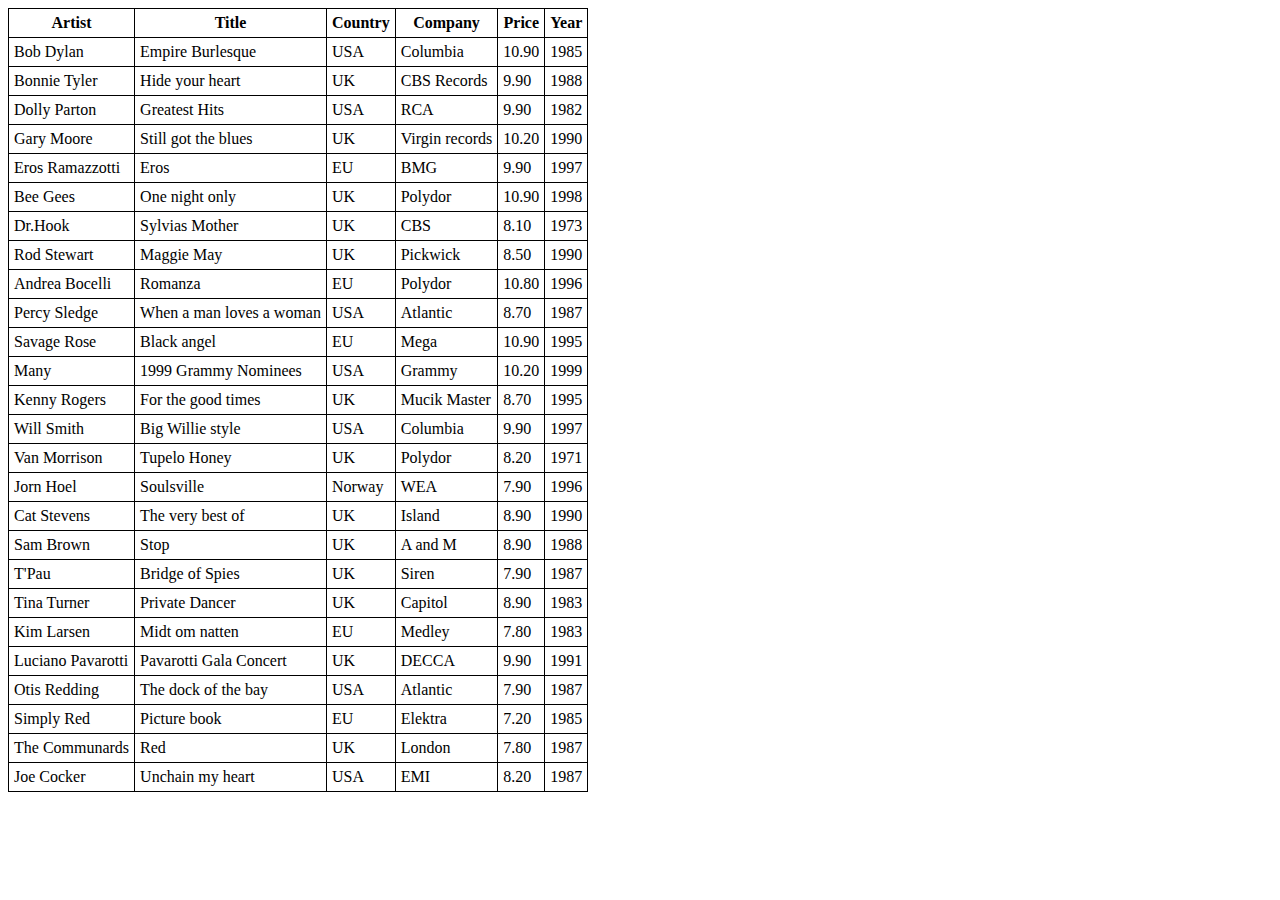
<file: Assign2/index.html>
<!DOCTYPE html>
<html>
<head>
    <style>
    table, th, td {
        border: 1px solid black;
        border-collapse:collapse;
    }
    th, td {
        padding: 5px;
    }

    </style>
</head>
<body>

    <script>
    if (window.XMLHttpRequest)
      {// code for IE7+, Firefox, Chrome, Opera, Safari
      xmlhttp=new XMLHttpRequest();
      }
    else
      {// code for IE6, IE5
      xmlhttp=new ActiveXObject("Microsoft.XMLHTTP");
      }
    xmlhttp.open("GET","cd_catalog.xml",false);
    xmlhttp.send();
    xmlDoc=xmlhttp.responseXML; 

    document.write("<table><tr><th>Artist</th><th>Title</th><th>Country</th><th>Company</th><th>Price</th><th>Year</th></tr>");
    var x=xmlDoc.getElementsByTagName("CD");
    for (i=0;i<x.length;i++)
      { 
      document.write("<tr><td>");
      document.write(x[i].getElementsByTagName("ARTIST")[0].childNodes[0].nodeValue);
      document.write("</td><td>");
      document.write(x[i].getElementsByTagName("TITLE")[0].childNodes[0].nodeValue);
      document.write("</td><td>");
      document.write(x[i].getElementsByTagName("COUNTRY")[0].childNodes[0].nodeValue);
      document.write("</td><td>");
      document.write(x[i].getElementsByTagName("COMPANY")[0].childNodes[0].nodeValue);
      document.write("</td><td>");
      document.write(x[i].getElementsByTagName("PRICE")[0].childNodes[0].nodeValue);
      document.write("</td><td>");
      document.write(x[i].getElementsByTagName("YEAR")[0].childNodes[0].nodeValue);
      }
    document.write("</table>");
    </script>

</body>
</html>
</file>
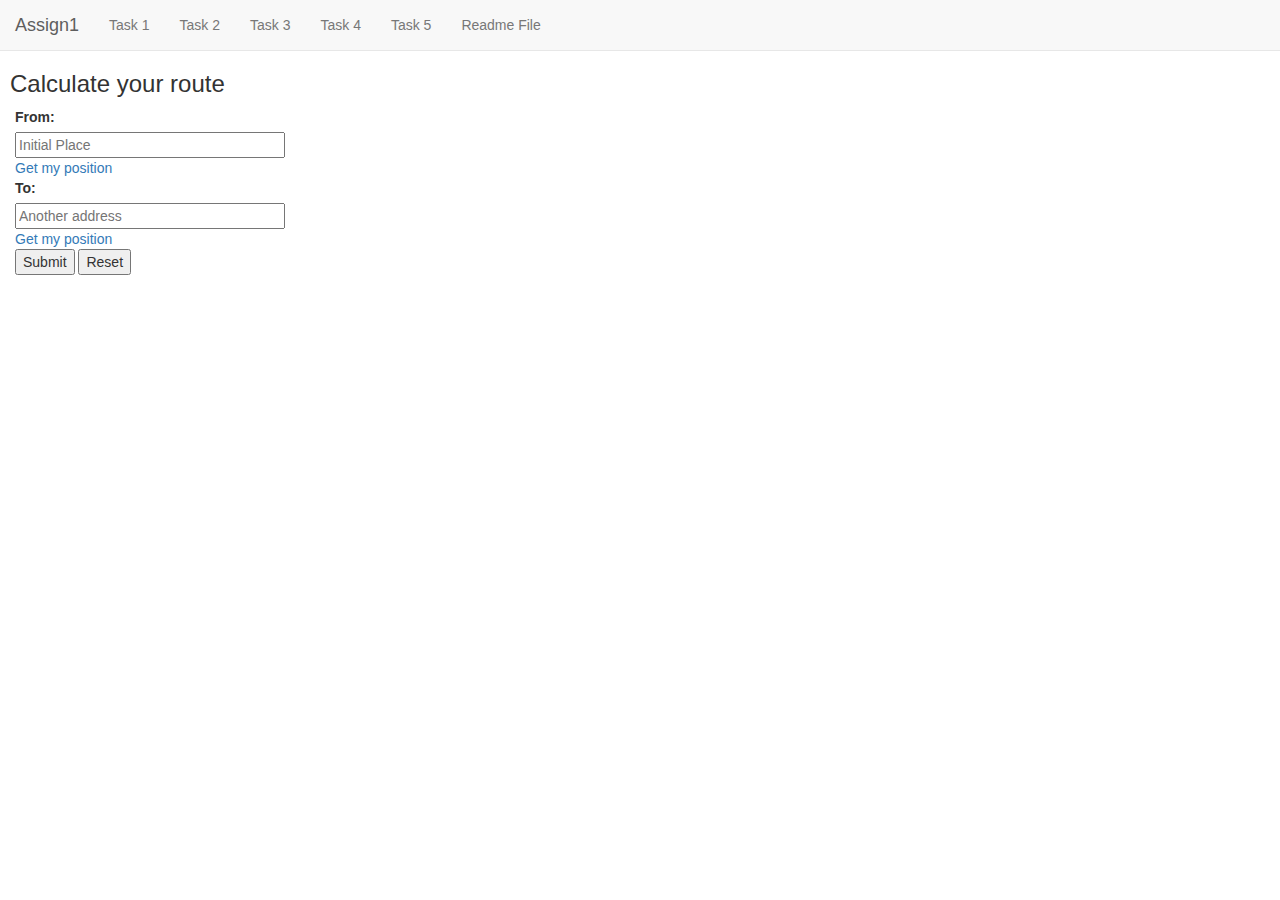
<file: Assign1/Task3.html>
<!DOCTYPE html>
<html>
  <head>
    <meta charset="UTF-8" />
    <title>Task 3</title>
    <link href="css/bootstrap.css" rel="stylesheet">
    <script src="http://maps.google.com/maps/api/js?v=3.exp"></script>
    <script src="http://ajax.googleapis.com/ajax/libs/jquery/1.8.3/jquery.min.js"></script>
    <script type="text/javascript">
      function calculateRoute(from, to) {
        // Center initialized to Naples, Italy
        var myOptions = {
          zoom: 10,
          center: new google.maps.LatLng(40.84, 14.25),
          mapTypeId: google.maps.MapTypeId.ROADMAP
        };
        // Draw the map
        var mapObject = new google.maps.Map(document.getElementById("map"), myOptions);
 
        var directionsService = new google.maps.DirectionsService();
        var directionsRequest = {
          origin: from,
          destination: to,
          travelMode: google.maps.DirectionsTravelMode.DRIVING,
          unitSystem: google.maps.UnitSystem.METRIC
        };
        directionsService.route(
          directionsRequest,
          function(response, status)
          {
            if (status == google.maps.DirectionsStatus.OK)
            {
              new google.maps.DirectionsRenderer({
                map: mapObject,
                directions: response
              });
            }
            else
              $("#error").append("Unable to retrieve your route<br />");
          }
        );
      }
 
      $(document).ready(function() {
        // If the browser supports the Geolocation API
        if (typeof navigator.geolocation == "undefined") {
          $("#error").text("Your browser doesn't support the Geolocation API");
          return;
        }
 
        $("#from-link, #to-link").click(function(event) {
          event.preventDefault();
          var addressId = this.id.substring(0, this.id.indexOf("-"));
 
          navigator.geolocation.getCurrentPosition(function(position) {
            var geocoder = new google.maps.Geocoder();
            geocoder.geocode({
              "location": new google.maps.LatLng(position.coords.latitude, position.coords.longitude)
            },
            function(results, status) {
              if (status == google.maps.GeocoderStatus.OK)
                $("#" + addressId).val(results[0].formatted_address);
              else
                $("#error").append("Unable to retrieve your address<br />");
            });
          },
          function(positionError){
            $("#error").append("Error: " + positionError.message + "<br />");
          },
          {
            enableHighAccuracy: true,
            timeout: 10 * 1000 // 10 seconds
          });
        });
 
        $("#calculate-route").submit(function(event) {
          event.preventDefault();
          calculateRoute($("#from").val(), $("#to").val());
        });
      });
    </script>
    <style type="text/css">
      #map {
        width: 1024px;
        height: 600px;
      }
    </style>
  </head>
  <body>
    <nav class="navbar navbar-default navbar-static-top">
        <div class="container-fluid">
            <div class="navbar-header">
              <a class="navbar-brand" href="#">Assign1</a>
            </div>
            <div>
              <ul class="nav navbar-nav">
                <li><a href="Task1.html">Task 1</a></li>
                <li><a href="Task2.html">Task 2</a></li> 
                <li><a href="Task3.html">Task 3</a></li> 
                <li><a href="Task4.html">Task 4</a></li> 
                <li><a href="Task5.html">Task 5</a></li> 
                <li><a href="README.txt">Readme File</a></li>
              </ul>
            </div>
        </div>
    </nav>  
      
    <p id="error"></p>
    <h3 style="margin-left:10px;">Calculate your route</h3>
    <form id="calculate-route" class="col-md-2" name="calculate-route" action="#" method="get" >
      <label for="from">From:</label>
      <input type="text" id="from" name="from" required="required" placeholder="Initial Place" size="30" />
      <a id="from-link" href="#">Get my position</a>
      <br />
 
      <label for="to">To:</label>
      <input type="text" id="to" name="to" required="required" placeholder="Another address" size="30" />
      <a id="to-link" href="#">Get my position</a>
      <br />
 
      <input type="submit" />
      <input type="reset" />
      <div id="map" class="col-md-10" style="margin-top:5px;"></div>
    </form>
  </body>
</html>
</file>
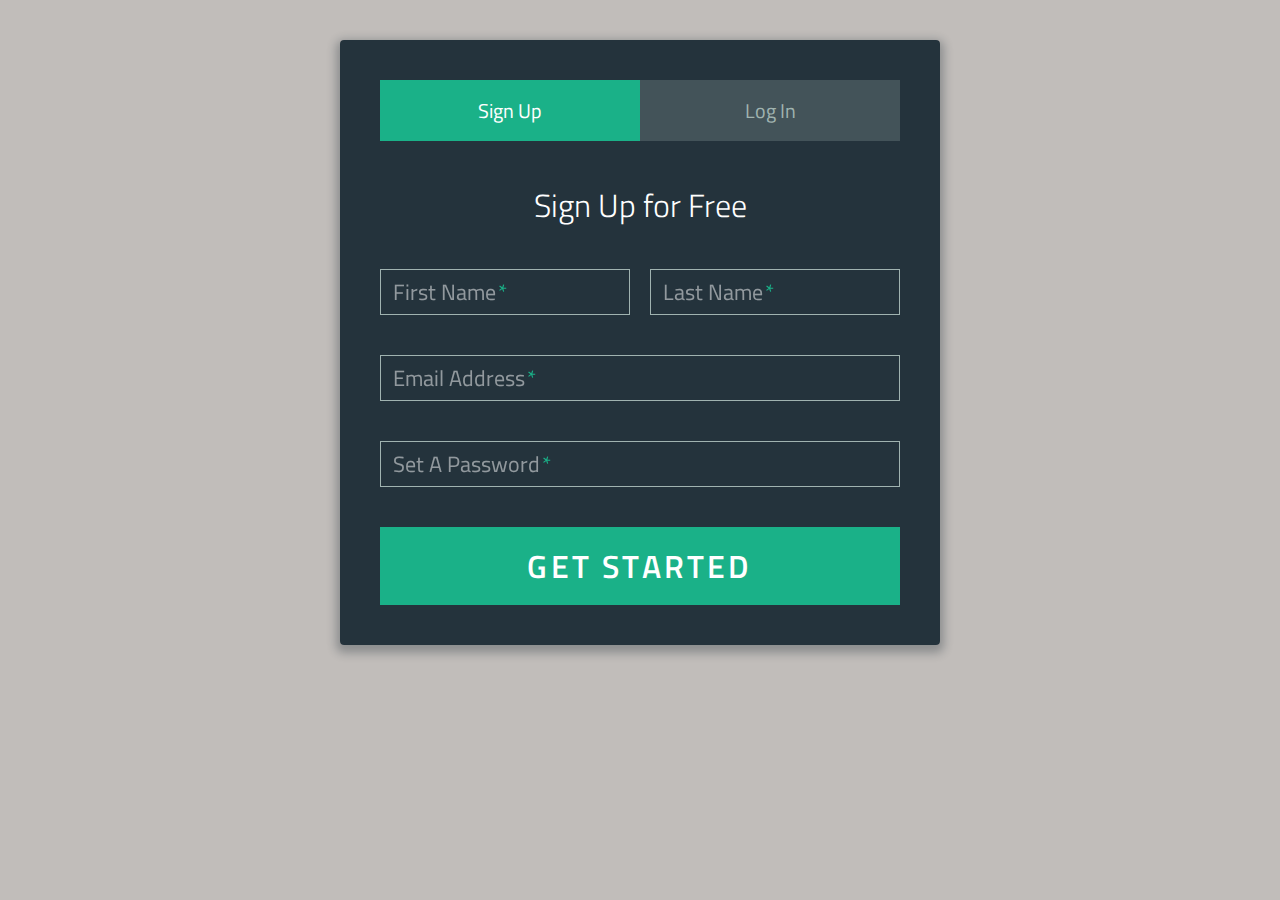
<file: sign_up/signup.html>
<!DOCTYPE html>
<html>

<head>

  <meta charset="UTF-8">

  <title>CodePen - Sign-Up/Login Form</title>

  <link href='http://fonts.googleapis.com/css?family=Titillium+Web:400,300,600' rel='stylesheet' type='text/css'>

  <link rel="stylesheet" href="css/normalize.css">

    <link rel="stylesheet" href="css/style.css" media="screen" type="text/css" />

</head>

<body>

  <div class="form">

      <ul class="tab-group">
        <li class="tab active"><a href="#signup">Sign Up</a></li>
        <li class="tab"><a href="#login">Log In</a></li>
      </ul>

      <div class="tab-content">
        <div id="signup">   
          <h1>Sign Up for Free</h1>

          <form action="/" method="post">

          <div class="top-row">
            <div class="field-wrap">
              <label>
                First Name<span class="req">*</span>
              </label>
              <input type="text" required autocomplete="off" />
            </div>

            <div class="field-wrap">
              <label>
                Last Name<span class="req">*</span>
              </label>
              <input type="text"required autocomplete="off"/>
            </div>
          </div>

          <div class="field-wrap">
            <label>
              Email Address<span class="req">*</span>
            </label>
            <input type="email"required autocomplete="off"/>
          </div>

          <div class="field-wrap">
            <label>
              Set A Password<span class="req">*</span>
            </label>
            <input type="password"required autocomplete="off"/>
          </div>

          <button type="submit" class="button button-block"/>Get Started</button>

          </form>

        </div>

        <div id="login">   
          <h1>Welcome Back!</h1>

          <form action="/" method="post">

            <div class="field-wrap">
            <label>
              Email Address<span class="req">*</span>
            </label>
            <input type="email"required autocomplete="off"/>
          </div>

          <div class="field-wrap">
            <label>
              Password<span class="req">*</span>
            </label>
            <input type="password"required autocomplete="off"/>
          </div>

          <p class="forgot"><a href="#">Forgot Password?</a></p>

          <button class="button button-block"/>Log In</button>

          </form>

        </div>

      </div><!-- tab-content -->

</div> <!-- /form -->

  <script src='http://codepen.io/assets/libs/fullpage/jquery.js'></script>

  <script src="js/index.js"></script>

</body>

</html>
</file>
<file: sign_up/css/style.css>
*, *:before, *:after {
  box-sizing: border-box;
}

html {
  overflow-y: scroll;
}

body {
  background: #c1bdba;
  font-family: 'Titillium Web', sans-serif;
}

a {
  text-decoration: none;
  color: #1ab188;
  -webkit-transition: .5s ease;
          transition: .5s ease;
}
a:hover {
  color: #179b77;
}

.form {
  background: rgba(19, 35, 47, 0.9);
  padding: 40px;
  max-width: 600px;
  margin: 40px auto;
  border-radius: 4px;
  box-shadow: 0 4px 10px 4px rgba(19, 35, 47, 0.3);
}

.tab-group {
  list-style: none;
  padding: 0;
  margin: 0 0 40px 0;
}
.tab-group:after {
  content: "";
  display: table;
  clear: both;
}
.tab-group li a {
  display: block;
  text-decoration: none;
  padding: 15px;
  background: rgba(160, 179, 176, 0.25);
  color: #a0b3b0;
  font-size: 20px;
  float: left;
  width: 50%;
  text-align: center;
  cursor: pointer;
  -webkit-transition: .5s ease;
          transition: .5s ease;
}
.tab-group li a:hover {
  background: #179b77;
  color: #ffffff;
}
.tab-group .active a {
  background: #1ab188;
  color: #ffffff;
}

.tab-content > div:last-child {
  display: none;
}

h1 {
  text-align: center;
  color: #ffffff;
  font-weight: 300;
  margin: 0 0 40px;
}

label {
  position: absolute;
  -webkit-transform: translateY(6px);
      -ms-transform: translateY(6px);
          transform: translateY(6px);
  left: 13px;
  color: rgba(255, 255, 255, 0.5);
  -webkit-transition: all 0.25s ease;
          transition: all 0.25s ease;
  -webkit-backface-visibility: hidden;
  pointer-events: none;
  font-size: 22px;
}
label .req {
  margin: 2px;
  color: #1ab188;
}

label.active {
  -webkit-transform: translateY(50px);
      -ms-transform: translateY(50px);
          transform: translateY(50px);
  left: 2px;
  font-size: 14px;
}
label.active .req {
  opacity: 0;
}

label.highlight {
  color: #ffffff;
}

input, textarea {
  font-size: 22px;
  display: block;
  width: 100%;
  height: 100%;
  padding: 5px 10px;
  background: none;
  background-image: none;
  border: 1px solid #a0b3b0;
  color: #ffffff;
  border-radius: 0;
  -webkit-transition: border-color .25s ease, box-shadow .25s ease;
          transition: border-color .25s ease, box-shadow .25s ease;
}
input:focus, textarea:focus {
  outline: 0;
  border-color: #1ab188;
}

textarea {
  border: 2px solid #a0b3b0;
  resize: vertical;
}

.field-wrap {
  position: relative;
  margin-bottom: 40px;
}

.top-row:after {
  content: "";
  display: table;
  clear: both;
}
.top-row > div {
  float: left;
  width: 48%;
  margin-right: 4%;
}
.top-row > div:last-child {
  margin: 0;
}

.button {
  border: 0;
  outline: none;
  border-radius: 0;
  padding: 15px 0;
  font-size: 2rem;
  font-weight: 600;
  text-transform: uppercase;
  letter-spacing: .1em;
  background: #1ab188;
  color: #ffffff;
  -webkit-transition: all 0.5s ease;
          transition: all 0.5s ease;
  -webkit-appearance: none;
}
.button:hover, .button:focus {
  background: #179b77;
}

.button-block {
  display: block;
  width: 100%;
}

.forgot {
  margin-top: -20px;
  text-align: right;
}
</file>
